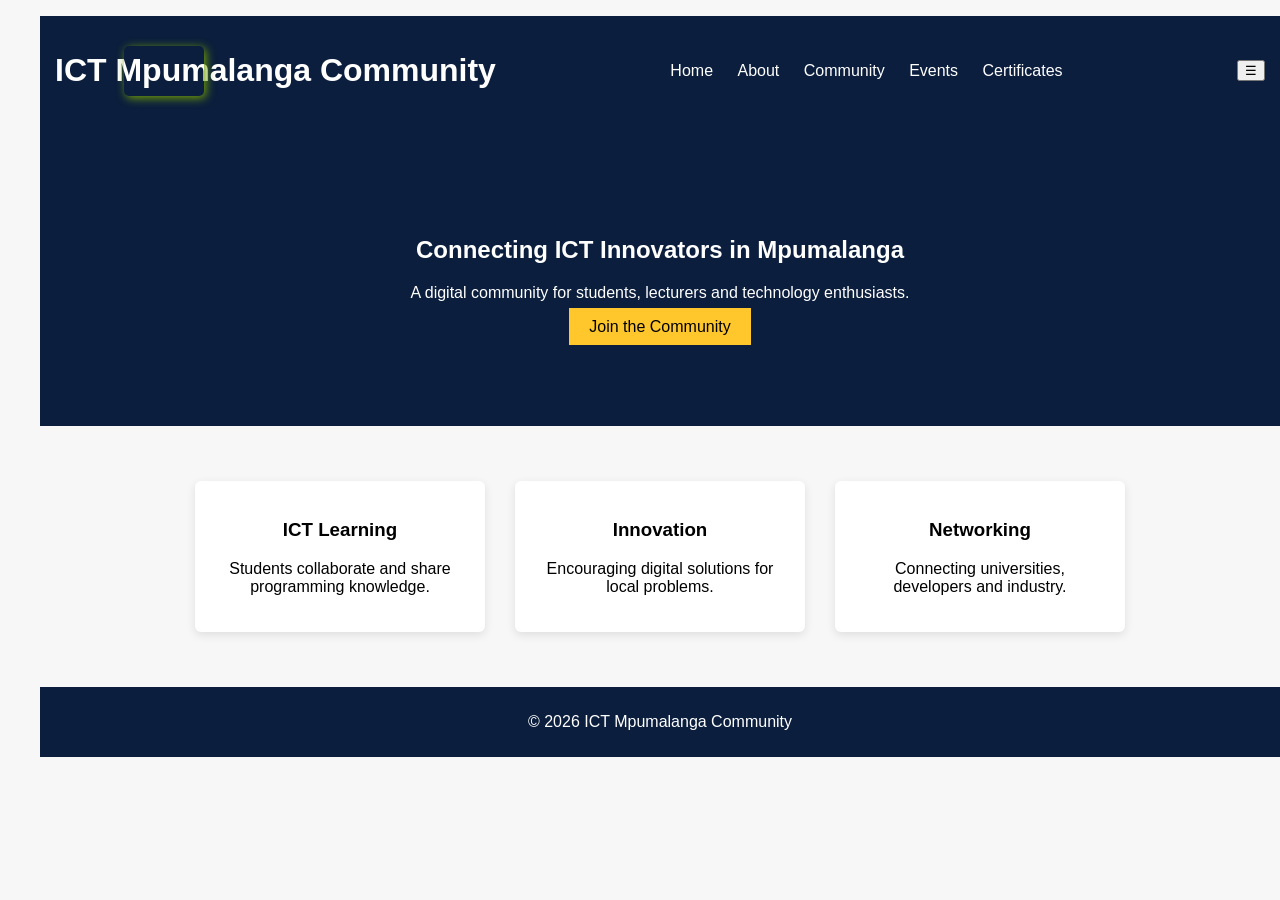
<file: application/index.html>
<!DOCTYPE html>
<html lang="en">
<head>
<title>moving object</title>
<meta charset="UTF-8">
<meta name="viewport" content="width=device-width, initial-scale=1.0">
<title>ICT Mpumalanga Community</title>
<link rel="stylesheet" href="style.css">
</head>

<body>
<div class="box"></div>
<ul>
<header>
<h1>ICT Mpumalanga Community</h1>

<!-- Moving Certificate -->
  <div class="moving-object certificate"></div>

<nav id="navMenu">
<a href="index.html">Home</a>
<a href="about.html">About</a>
<a href="community.html">Community</a>
<a href="events.html">Events</a>
<a href="certificates.html">Certificates</a>
</nav>

<button id="menuBtn">☰</button>
</header>

<section class="hero">
<h2>Connecting ICT Innovators in Mpumalanga</h2>
<p>A digital community for students, lecturers and technology enthusiasts.</p>
<a class="btn" href="community.html">Join the Community</a>
</section>

<section class="features">

<div class="card">
<h3>ICT Learning</h3>
<p>Students collaborate and share programming knowledge.</p>
</div>

<div class="card">
<h3>Innovation</h3>
<p>Encouraging digital solutions for local problems.</p>
</div>

<div class="card">
<h3>Networking</h3>
<p>Connecting universities, developers and industry.</p>
</div>

</section>

<footer>
<p>© 2026 ICT Mpumalanga Community</p>
</footer>
<script src="script.js"></script>
</body>
</html>
</file>
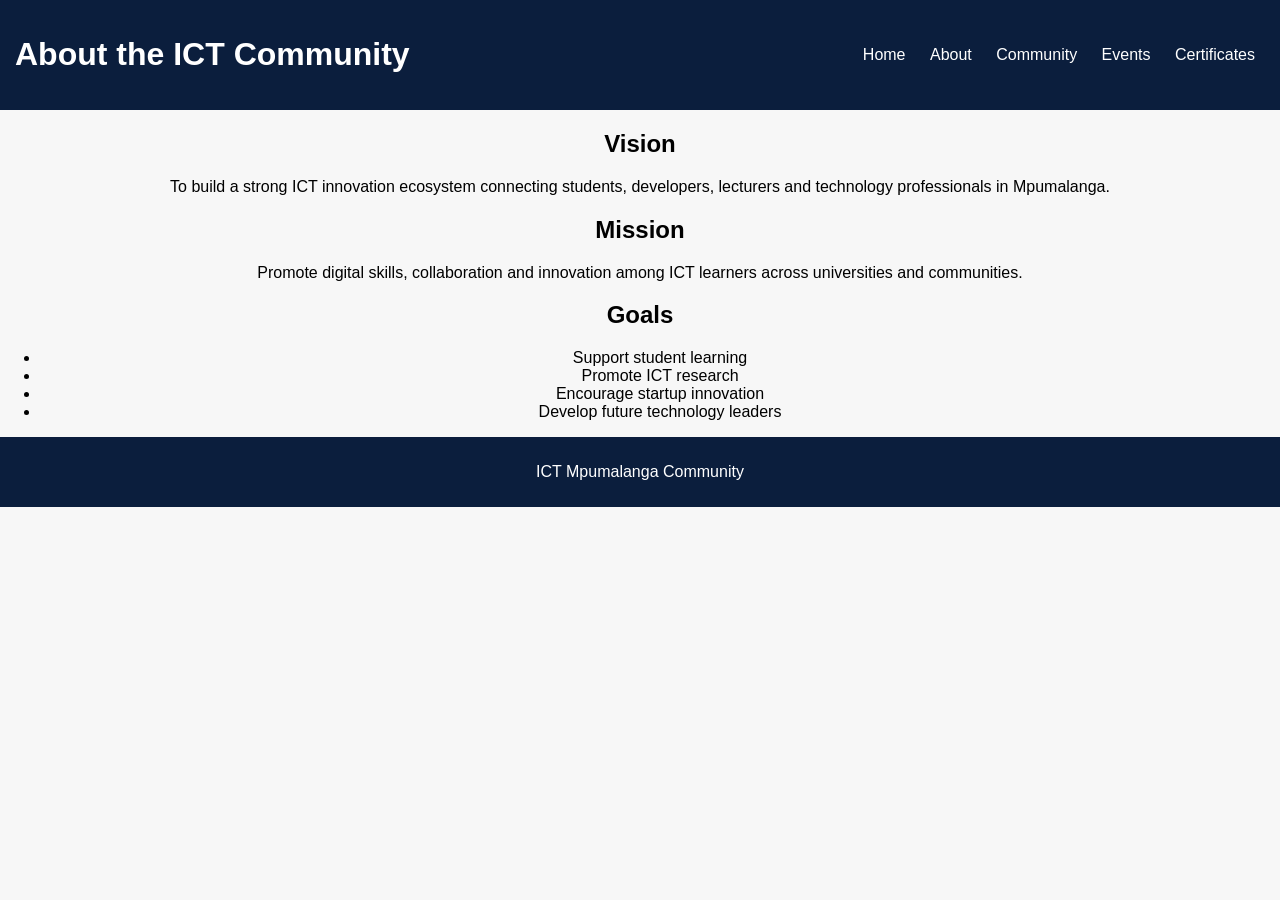
<file: application/about.html>
<!DOCTYPE html>
<html>
<head>
<title>About ICT Community</title>
<link rel="stylesheet" href="style.css">
</head>

<body>

<header>
<h1>About the ICT Community</h1>

<nav>
<a href="index.html">Home</a>
<a href="about.html">About</a>
<a href="community.html">Community</a>
<a href="events.html">Events</a>
<a href="certificates.html">Certificates</a>
</nav>
</header>

<section class="content">

<h2>Vision</h2>
<p>
To build a strong ICT innovation ecosystem connecting students, developers,
lecturers and technology professionals in Mpumalanga.
</p>

<h2>Mission</h2>
<p>
Promote digital skills, collaboration and innovation among ICT learners
across universities and communities.
</p>

<h2>Goals</h2>
<ul>
<li>Support student learning</li>
<li>Promote ICT research</li>
<li>Encourage startup innovation</li>
<li>Develop future technology leaders</li>
</ul>

</section>

<footer>
<p>ICT Mpumalanga Community</p>
</footer>

</body>
</html>
</file>
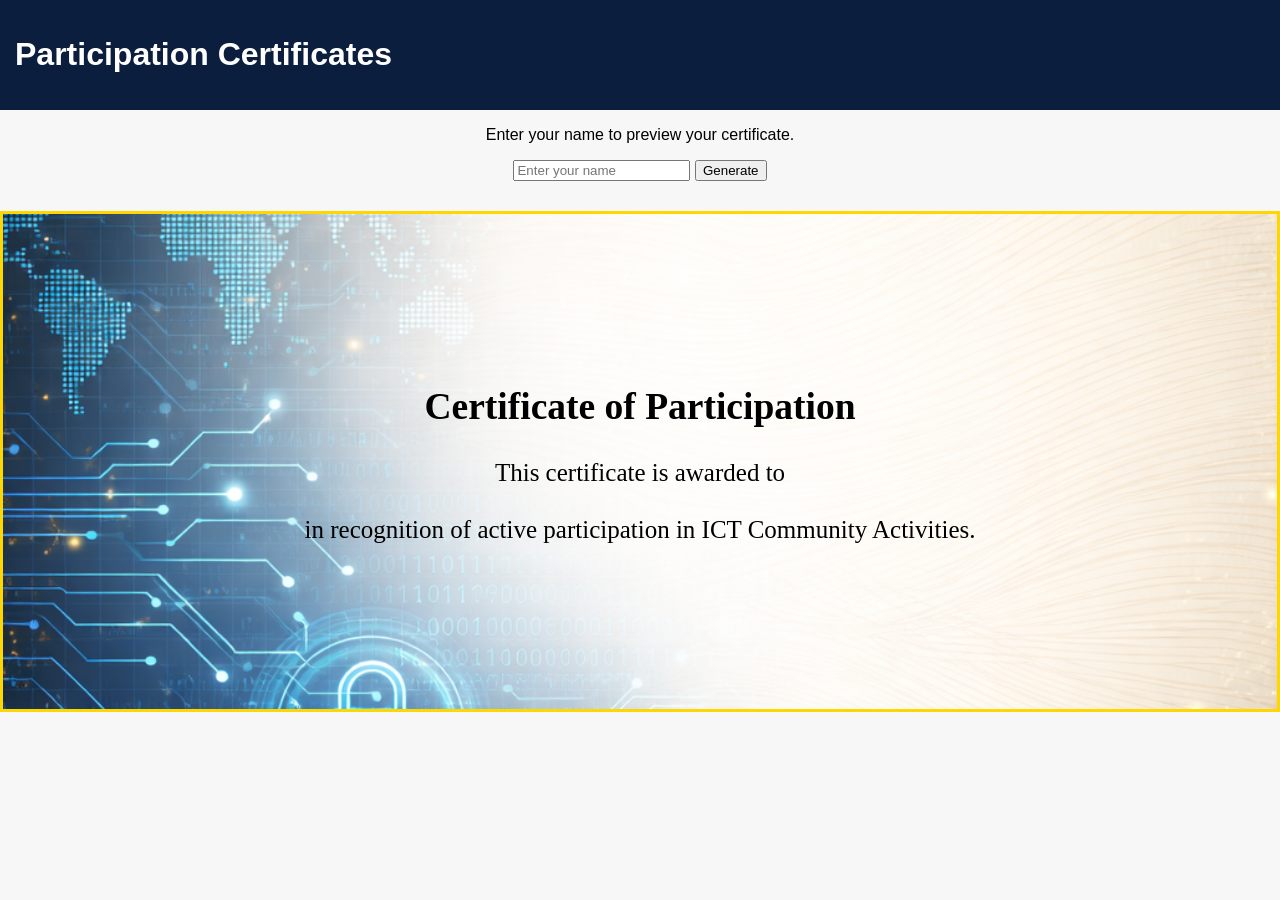
<file: application/certificates.html>
<!DOCTYPE html>
<html>
<head>
<title>Certificates</title>
<link rel="stylesheet" href="style.css">
</head>

<body>

<header>
<h1>Participation Certificates</h1>
</header>

<section>


<p>Enter your name to preview your certificate.</p>

<input type="text" id="nameInput" placeholder="Enter your name">

<button onclick="generateCertificate()">Generate</button>

<div id="certificate">

<h2>Certificate of Participation</h2>

<p>This certificate is awarded to</p>

<h3 id="certName"></h3>

<p>in recognition of active participation in ICT Community Activities.</p>

</div>

</section>

<script src="script.js"></script>

</body>
</html>
</file>
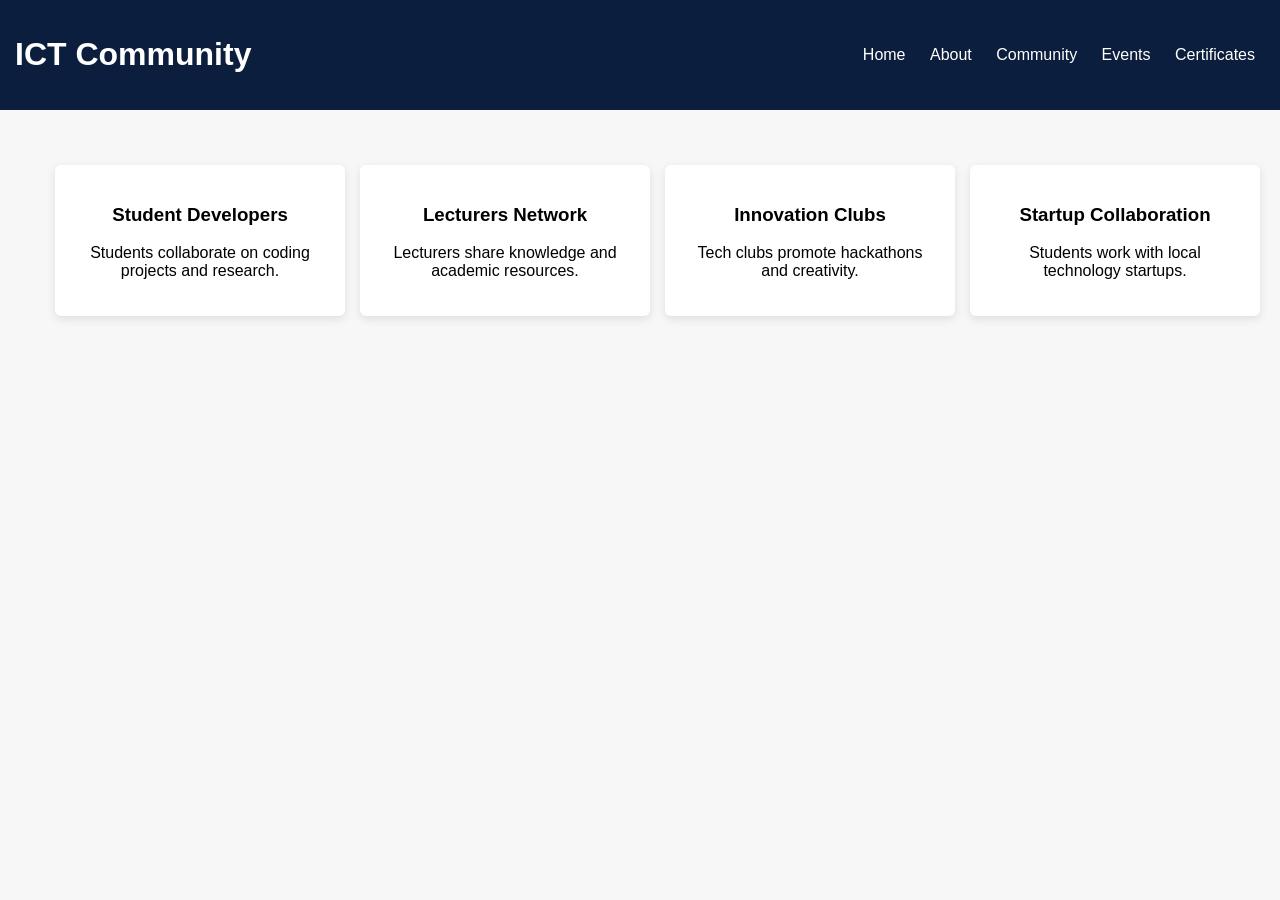
<file: application/community.html>
<!DOCTYPE html>
<html>
<head>
<title>ICT Community</title>
<link rel="stylesheet" href="style.css">
</head>

<body>

<header>
<h1>ICT Community</h1>

<nav>
<a href="index.html">Home</a>
<a href="about.html">About</a>
<a href="community.html">Community</a>
<a href="events.html">Events</a>
<a href="certificates.html">Certificates</a>
</nav>

</header>

<section class="grid">

<div class="card">
<h3>Student Developers</h3>
<p>Students collaborate on coding projects and research.</p>
</div>

<div class="card">
<h3>Lecturers Network</h3>
<p>Lecturers share knowledge and academic resources.</p>
</div>

<div class="card">
<h3>Innovation Clubs</h3>
<p>Tech clubs promote hackathons and creativity.</p>
</div>

<div class="card">
<h3>Startup Collaboration</h3>
<p>Students work with local technology startups.</p>
</div>

</section>

</body>
</html>
</file>
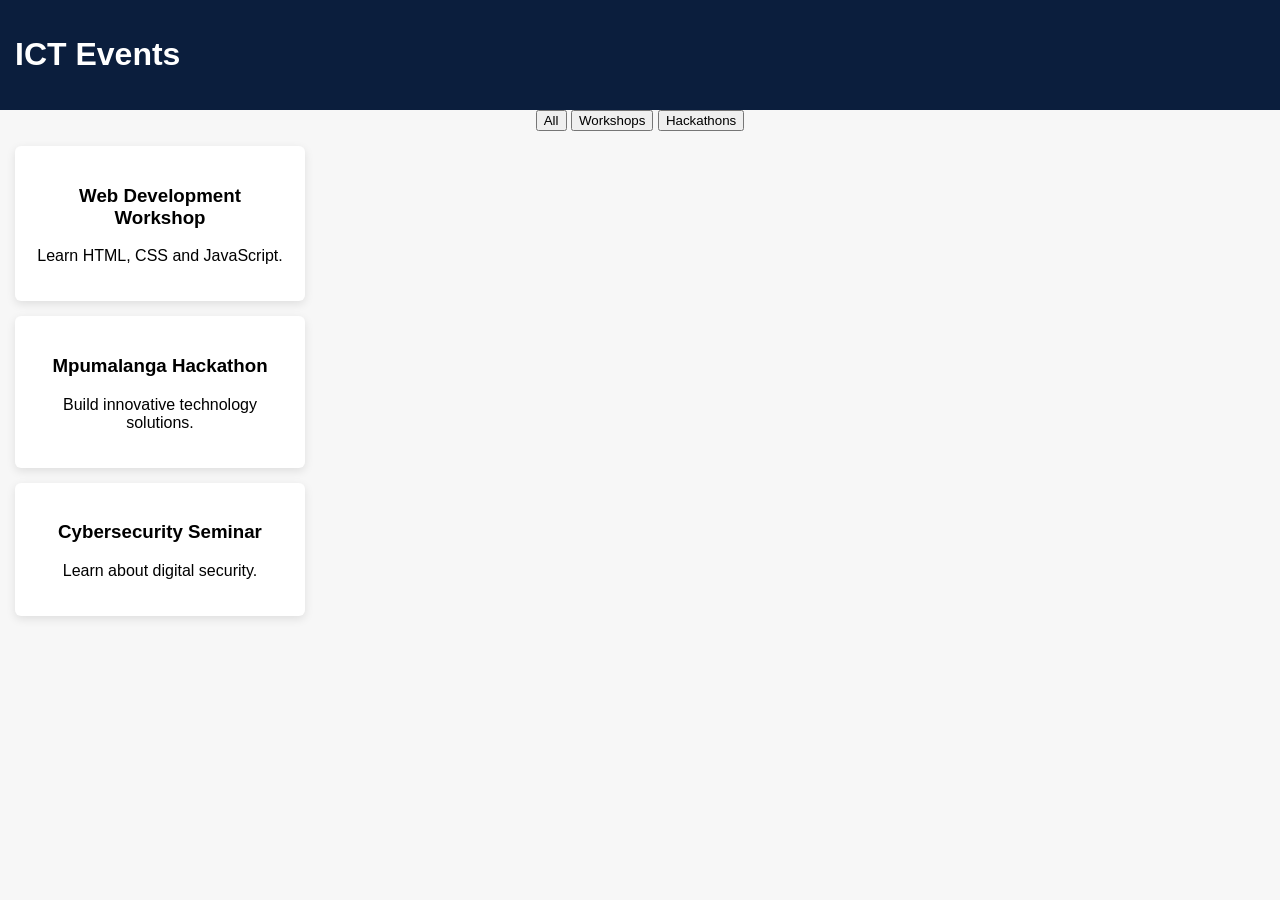
<file: application/events.html>
<!DOCTYPE html>
<html>
<head>
<title>ICT Events</title>
<link rel="stylesheet" href="style.css">
</head>

<body>

<header>
<h1>ICT Events</h1>
</header>

<section>

<button onclick="filterEvents('all')">All</button>
<button onclick="filterEvents('workshop')">Workshops</button>
<button onclick="filterEvents('hackathon')">Hackathons</button>

<div class="events">

<div class="card event workshop">
<h3>Web Development Workshop</h3>
<p>Learn HTML, CSS and JavaScript.</p>
</div>

<div class="card event hackathon">
<h3>Mpumalanga Hackathon</h3>
<p>Build innovative technology solutions.</p>
</div>

<div class="card event workshop">
<h3>Cybersecurity Seminar</h3>
<p>Learn about digital security.</p>
</div>

</div>

</section>

<script src="script.js"></script>

</body>
</html>
</file>
<file: application/style.css>
body{
text-align: center;
font-family: Arial;
margin:0;
background:#f7f7f7;
}

header{
background:#0b1e3d;
color:white;
padding:15px;
display:flex;
justify-content:space-between;
align-items:center;
}

nav a{
color:white;
margin:10px;
text-decoration: none;
}

.hero{
background:#0b1e3d;
color:white;
padding:90px;
text-align:center;
}

.btn{
background:#ffc72c;
padding:10px 20px;
text-decoration:none;
color:black;
}

.features{
display:flex;
flex-wrap:wrap;
justify-content:center;
padding:40px;
}

.card{
background:white;
padding:20px;
margin:15px;
border-radius:6px;
width:250px;
box-shadow:0 3px 10px rgba(0,0,0,0.1);
}

.grid{
display:grid;
grid-template-columns:repeat(auto-fit,minmax(200px,1fr));
gap:20px;
padding:40px;
}

#certificate{
margin-top:30px;
padding:140px;
border:3px solid rgb(255, 217, 0);
text-align:center;
font-family: 'Times New Roman', Times, serif;
font-size:25px;

background-image: url("images/bg.png");
background-size: cover;
background-position: center;
background-repeat: no-repeat;
    
border: 3px solid gold;
}

footer{
background:#0b1e3d;
color:white;
text-align:center;
padding:10px;
}

@media(max-width:768px){

.features{
flex-direction:column;
align-items:center;
}

nav{
display:none;
}

nav.active{
display:block;
}

}

.moving-object {
  width: 80px;
  height: 50px;
  position: absolute;
  border-radius: 5px;
}

.moving-object {
  box-shadow: 2px 2px 10px rgb(116, 161, 4);
}
</file>
